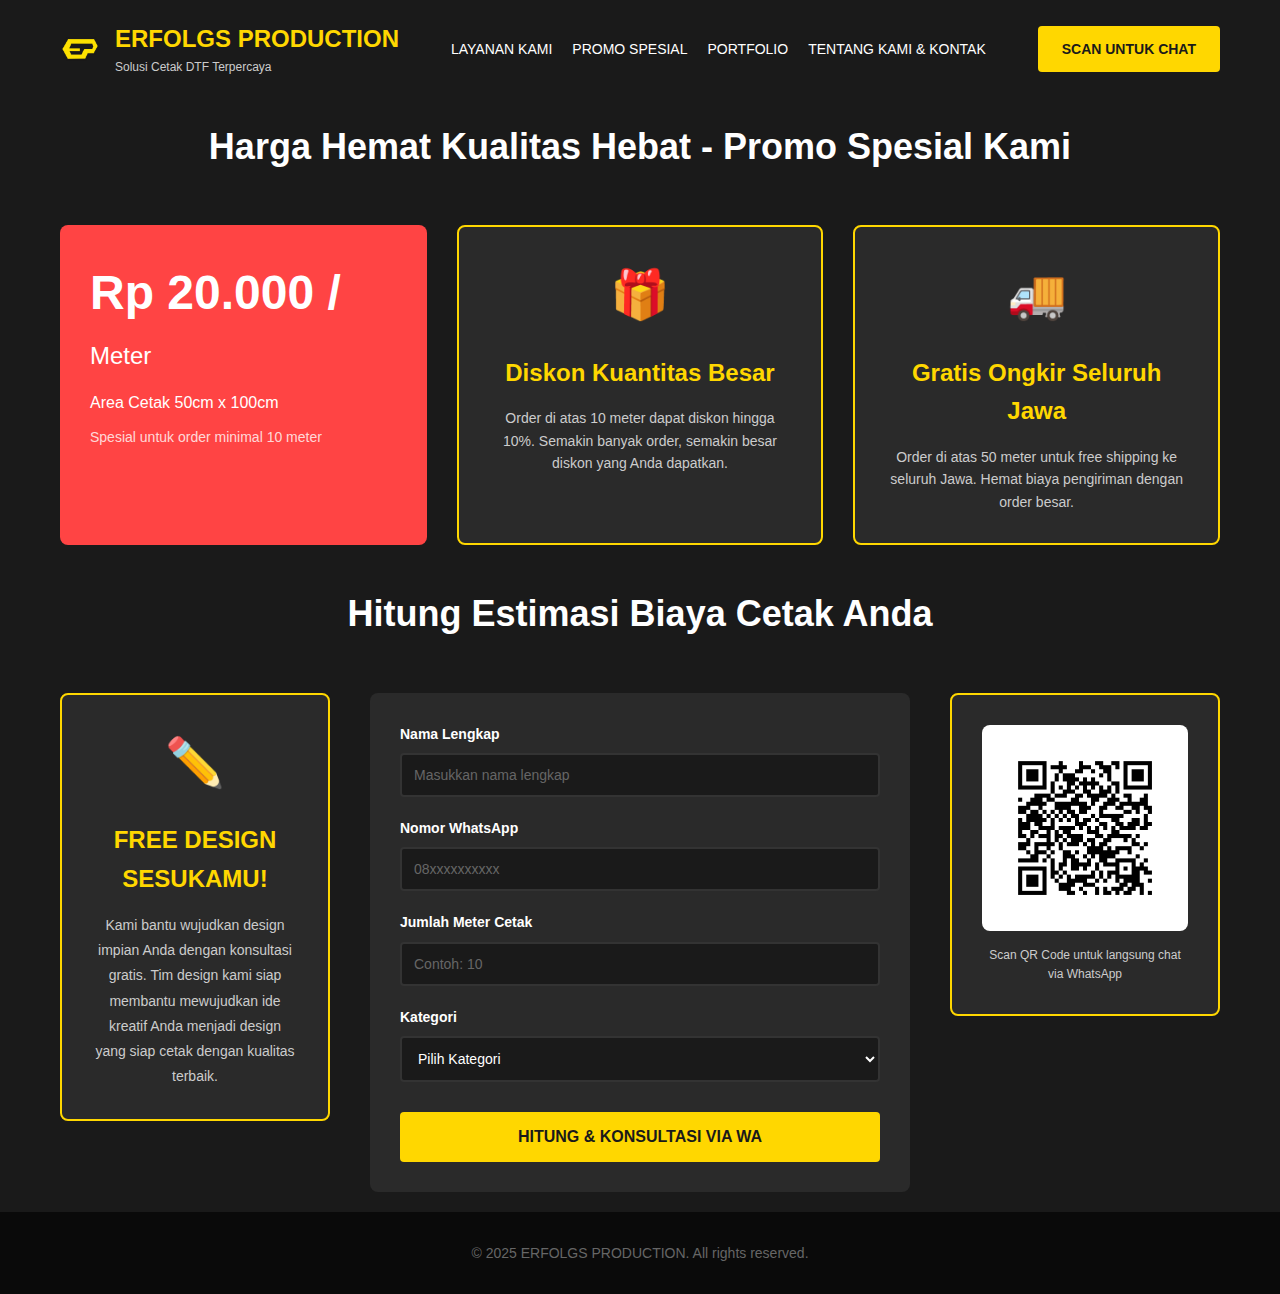
<file: promo.html>
<!DOCTYPE html>
<html lang="id">
<head>
    <meta charset="UTF-8">
    <meta name="viewport" content="width=device-width, initial-scale=1.0">
    <title>Promo Spesial - ERFOLGS PRODUCTION</title>
    <link rel="icon" type="image/png" href="images/erfo.png">
    <link rel="stylesheet" href="style.css">
</head>
<body>
    <!-- Header & Navigation -->
    <header class="header">
        <div class="container">
            <div class="header-content">
                <a href="index.html" class="logo" style="text-decoration: none;">
                    <img src="images/erfo.png" alt="ERFOLGS PRODUCTION Logo" class="logo-image">
                    <div class="logo-text-container">
                        <h2 class="logo-text">ERFOLGS PRODUCTION</h2>
                        <p class="logo-tagline">Solusi Cetak DTF Terpercaya</p>
                    </div>
                </a>
                <button class="mobile-menu-toggle" id="mobileMenuToggle" aria-label="Toggle menu">
                    <span></span>
                    <span></span>
                    <span></span>
                </button>
                <nav class="nav" id="mainNav">
                    <a href="index.html#layanan" class="nav-link">LAYANAN KAMI</a>
                    <a href="promo.html" class="nav-link">PROMO SPESIAL</a>
                    <a href="portfolio.html" class="nav-link">PORTFOLIO</a>
                    <a href="index.html#tentang" class="nav-link">TENTANG KAMI & KONTAK</a>
                    <a href="https://wa.me/+6282261460088" target="_blank" class="btn-scan-mobile">SCAN UNTUK CHAT</a>
                </nav>
                <a href="https://wa.me/+6282261460088" target="_blank" class="btn-scan">SCAN UNTUK CHAT</a>
            </div>
        </div>
    </header>

    <!-- Promo Section -->
    <section id="promo" class="promo-section">
        <div class="container">
            <h2 class="section-title">Harga Hemat Kualitas Hebat - Promo Spesial Kami</h2>
            <div class="promo-grid">
                <div class="promo-card promo-card-featured">
                    <div class="promo-price">Rp 20.000 /</div>
                    <div class="promo-unit">Meter</div>
                    <p class="promo-desc">Area Cetak 50cm x 100cm</p>
                    <p class="promo-desc-small">Spesial untuk order minimal 10 meter</p>
                </div>
                <div class="promo-card">
                    <div class="promo-icon">🎁</div>
                    <h3 class="promo-card-title">Diskon Kuantitas Besar</h3>
                    <p class="promo-card-desc">
                        Order di atas 10 meter dapat diskon hingga 10%. 
                        Semakin banyak order, semakin besar diskon yang Anda dapatkan.
                    </p>
                </div>
                <div class="promo-card">
                    <div class="promo-icon">🚚</div>
                    <h3 class="promo-card-title">Gratis Ongkir Seluruh Jawa</h3>
                    <p class="promo-card-desc">
                        Order di atas 50 meter untuk free shipping ke seluruh Jawa. 
                        Hemat biaya pengiriman dengan order besar.
                    </p>
                </div>
            </div>
        </div>
    </section>

    <!-- Estimation Section -->
    <section class="estimation-section">
        <div class="container">
            <h2 class="section-title">Hitung Estimasi Biaya Cetak Anda</h2>
            <div class="estimation-content">
                <div class="estimation-left">
                    <div class="free-design-box">
                        <div class="design-icon">✏️</div>
                        <h3 class="free-design-title">FREE DESIGN SESUKAMU!</h3>
                        <p class="free-design-desc">
                            Kami bantu wujudkan design impian Anda dengan konsultasi gratis. 
                            Tim design kami siap membantu mewujudkan ide kreatif Anda menjadi 
                            design yang siap cetak dengan kualitas terbaik.
                        </p>
                    </div>
                </div>
                <div class="estimation-center">
                    <form class="estimation-form" id="estimationForm">
                        <div class="form-group">
                            <label for="fullName">Nama Lengkap</label>
                            <input type="text" id="fullName" name="fullName" placeholder="Masukkan nama lengkap" required>
                        </div>
                        <div class="form-group">
                            <label for="whatsapp">Nomor WhatsApp</label>
                            <input type="number" id="whatsapp" name="whatsapp" placeholder="08xxxxxxxxxx" required>
                        </div>
                        <div class="form-group">
                            <label for="meters">Jumlah Meter Cetak</label>
                            <input type="number" id="meters" name="meters" placeholder="Contoh: 10" min="1" required>
                        </div>
                        <div class="form-group">
                            <label for="category">Kategori</label>
                            <select id="category" name="category" required>
                                <option value="">Pilih Kategori</option>
                                <option value="kaos">Kaos</option>
                                <option value="hoodie">Hoodie</option>
                                <option value="tas">Tas</option>
                                <option value="jaket">Jaket</option>
                                <option value="lainnya">Lainnya</option>
                            </select>
                        </div>
                        <button type="submit" class="btn-estimate-submit">HITUNG & KONSULTASI VIA WA</button>
                    </form>
                </div>
                <div class="estimation-right">
                    <div class="qr-code-box">
                        <div class="qr-code-placeholder">
                            <img src="images/qr-erfo-wa.png" alt="QR Code WhatsApp ERFOLGS PRODUCTION" class="qr-code-image">
                        </div>
                        <p class="qr-desc">Scan QR Code untuk langsung chat via WhatsApp</p>
                    </div>
                </div>
            </div>
        </div>
    </section>

    <!-- Footer -->
    <footer class="footer">
        <div class="container">
            <p>&copy; 2025 ERFOLGS PRODUCTION. All rights reserved.</p>
        </div>
    </footer>

    <script src="script.js"></script>
    <script src="promo-script.js"></script>
</body>
</html>
</file>
<file: style.css>
* {
    margin: 0;
    padding: 0;
    box-sizing: border-box;
}

body {
    background: #1a1a1a;
    color: #ffffff;
    font-family: 'Arial', 'Helvetica', sans-serif;
    line-height: 1.6;
}

.container {
    max-width: 1200px;
    margin: 0 auto;
    padding: 0 20px;
}

/* Header & Navigation */
.header {
    background: #1a1a1a;
    padding: 20px 0;
    border-bottom: none;
    position: sticky;
    top: 0;
    z-index: 1000;
}

.header-content {
    display: flex;
    justify-content: space-between;
    align-items: center;
    flex-wrap: wrap;
    gap: 20px;
}

.logo {
    display: flex;
    align-items: center;
    gap: 15px;
    text-decoration: none;
    color: inherit;
}

.logo-image {
    width: 40px;
    height: 40px;
    object-fit: contain;
    display: block;
}

.logo-text-container {
    display: flex;
    flex-direction: column;
}

.logo-text {
    color: #ffd700;
    font-size: 24px;
    font-weight: bold;
    margin: 0;
}

.logo-tagline {
    color: #ccc;
    font-size: 12px;
    margin: 0;
}

.nav {
    display: flex;
    gap: 20px;
    flex-wrap: wrap;
}

.nav-link {
    color: #ffffff;
    text-decoration: none;
    font-size: 14px;
    transition: color 0.3s;
}

.nav-link:hover {
    color: #ffd700;
}

.btn-scan {
    background: #ffd700;
    color: #1a1a1a;
    border: none;
    padding: 12px 24px;
    font-size: 14px;
    font-weight: bold;
    cursor: pointer;
    border-radius: 4px;
    transition: background 0.3s;
    text-decoration: none;
    display: inline-block;
}

.btn-scan:hover {
    background: #ffed4e;
}

/* Mobile Menu Toggle Button */
.mobile-menu-toggle {
    display: none;
    flex-direction: column;
    justify-content: space-around;
    width: 30px;
    height: 30px;
    background: transparent;
    border: none;
    cursor: pointer;
    padding: 0;
    z-index: 1001;
}

.mobile-menu-toggle span {
    width: 100%;
    height: 3px;
    background: #ffd700;
    border-radius: 3px;
    transition: all 0.3s;
}

.mobile-menu-toggle.active span:nth-child(1) {
    transform: rotate(45deg) translate(8px, 8px);
}

.mobile-menu-toggle.active span:nth-child(2) {
    opacity: 0;
}

.mobile-menu-toggle.active span:nth-child(3) {
    transform: rotate(-45deg) translate(8px, -8px);
}

.btn-scan-mobile {
    display: none;
}

/* Hero Section */
.hero {
    background: #1a1a1a;
    margin: 0;
}

.hero-title {
    font-size: 48px;
    font-weight: bold;
    color: #ffffff;
    margin-bottom: 20px;
    line-height: 1.2;
}

.hero-description {
    font-size: 16px;
    color: #cccccc;
    margin-bottom: 30px;
    line-height: 1.8;
}

.btn-promo {
    background: #ffd700;
    color: #1a1a1a;
    border: none;
    padding: 16px 32px;
    font-size: 16px;
    font-weight: bold;
    cursor: pointer;
    border-radius: 4px;
    transition: background 0.3s;
}

.btn-promo:hover {
    background: #ffed4e;
}

.hero-slider {
    width: 90%;
    position: relative;
    overflow: hidden;
    margin: 0 auto;
}

.slider-container {
    position: relative;
    width: 100%;
    height: 550px;
    overflow: hidden;
}

.slide {
    position: absolute;
    top: 0;
    left: 0;
    width: 100%;
    height: 550px;
    opacity: 0;
    transform: translateX(100%);
    transition: transform 0.5s ease-in-out, opacity 0.5s ease-in-out;
}

.slide.active {
    opacity: 1;
    transform: translateX(0);
    z-index: 1;
}

.slide:first-child.active {
    transform: translateX(0);
}

.hero-banner {
    width: 100%;
    height: 550px;
    display: block;
    object-fit: cover;
}

.slider-dots {
    position: absolute;
    bottom: 20px;
    left: 50%;
    transform: translateX(-50%);
    display: flex;
    gap: 10px;
    z-index: 10;
}

.dot {
    width: 12px;
    height: 12px;
    border-radius: 50%;
    background: rgba(255, 255, 255, 0.5);
    cursor: pointer;
    transition: background 0.3s;
}

.dot.active {
    background: #ffd700;
}

.dot:hover {
    background: rgba(255, 215, 0, 0.8);
}

@keyframes slideHorizontal {
    0% {
        transform: translateX(100%);
        opacity: 0;
    }
    100% {
        transform: translateX(0);
        opacity: 1;
    }
}

.machine-label {
    color: #ffffff;
                    font-size: 18px;
    font-weight: bold;
    text-align: center;
    margin-bottom: 20px;
}

.machine-illustration {
    position: relative;
    height: 300px;
}

.machine-body {
    width: 200px;
    height: 150px;
    background: #ffffff;
    border-radius: 8px;
    margin: 0 auto;
    position: relative;
    box-shadow: 0 4px 8px rgba(0,0,0,0.3);
}

.shirts-stack {
    position: absolute;
    bottom: 20px;
    left: 50%;
    transform: translateX(-50%);
    display: flex;
    flex-direction: column;
    gap: 5px;
}

.shirt {
    width: 80px;
    height: 60px;
    border-radius: 4px;
}

.shirt-red {
    background: #ff4444;
}

.shirt-green {
    background: #44ff44;
}

.shirt-blue {
    background: #4444ff;
}

.tote-bag {
    position: absolute;
    bottom: 20px;
    right: 20px;
    width: 60px;
    height: 70px;
    background: #4444ff;
    border-radius: 4px;
}

.meter-badge {
    position: absolute;
    top: 20px;
    right: 20px;
    background: linear-gradient(135deg, #ff4444, #ffd700);
    color: #ffffff;
    padding: 20px;
    border-radius: 8px;
    font-size: 24px;
    font-weight: bold;
    box-shadow: 0 4px 8px rgba(0,0,0,0.3);
}

/* Services Section */
.services {
    background: #1a1a1a;
    padding: 20px 0;
}

.section-title {
    font-size: 36px;
    font-weight: bold;
    color: #ffffff;
    text-align: center;
    margin-bottom: 50px;
}

.services-grid {
    display: grid;
    grid-template-columns: repeat(auto-fit, minmax(250px, 1fr));
    gap: 30px;
}

.service-card {
    background: #2a2a2a;
    padding: 30px;
    border-radius: 8px;
    transition: transform 0.3s, box-shadow 0.3s;
}

.service-card:hover {
    transform: translateY(-5px);
    box-shadow: 0 8px 16px rgba(255, 215, 0, 0.2);
}

.service-card-featured {
    background: #ff4444;
    color: #ffffff;
}

.price-tag {
    font-size: 48px;
    font-weight: bold;
    margin-bottom: 10px;
}

.price-desc {
    font-size: 16px;
    color: #ffffff;
}

.service-icon {
    font-size: 48px;
    margin-bottom: 20px;
    text-align: center;
    display: flex;
    justify-content: center;
    align-items: center;
}

.service-title {
    font-size: 24px;
    color: #ffd700;
    margin-bottom: 15px;
}

.service-description {
    font-size: 14px;
    color: #cccccc;
    line-height: 1.6;
}

.service-preview {
    margin-top: 20px;
}

.preview-bag {
    width: 60px;
    height: 70px;
    object-fit: contain;
    display: block;
    margin: 0 auto;
}

/* Gallery Section */
.gallery {
    background: #1a1a1a;
    padding: 20px 0;
}

.gallery-content {
    display: grid;
    grid-template-columns: 1fr 300px;
    gap: 40px;
}

.gallery-grid {
    display: grid;
    grid-template-columns: repeat(4, 1fr);
    grid-template-rows: repeat(2, 1fr);
    gap: 15px;
}

.gallery-item {
    background: #2a2a2a;
    border-radius: 8px;
    overflow: hidden;
    transition: transform 0.3s;
    position: relative;
    min-height: 200px;
}

.gallery-item-large {
    grid-column: span 2;
    grid-row: span 1;
    min-height: 250px;
}

.gallery-item:hover {
    transform: scale(1.02);
}

.gallery-image {
    width: 100%;
    height: 100%;
    object-fit: cover;
    display: block;
    border-radius: 8px;
}

.gallery-badge {
    position: absolute;
    bottom: 10px;
    left: 10px;
    background: rgba(100, 100, 100, 0.9);
    color: #ffffff;
    padding: 6px 12px;
    font-size: 12px;
    font-weight: bold;
    border-radius: 4px;
    text-transform: uppercase;
}

.gallery-dragon {
    background: linear-gradient(135deg, #ff4444, #ff8800, #ffd700);
}

.gallery-collage-1,
.gallery-collage-2 {
    background: linear-gradient(135deg, #4444ff, #8844ff, #ff44ff);
}

.gallery-hoodie-1,
.gallery-hoodie-2 {
    background: linear-gradient(135deg, #004488, #0066aa);
}

.gallery-tshirt-1 {
    background: linear-gradient(135deg, #ff4444, #aa0000);
}

.gallery-group {
    background: linear-gradient(135deg, #444444, #666666);
}

.gallery-label {
    padding: 15px;
    color: #ffffff;
    font-size: 14px;
    text-align: center;
}

.gallery-sidebar {
    display: flex;
    flex-direction: column;
}

.sidebar-box {
    background: #2a2a2a;
    padding: 30px;
    border-radius: 8px;
    position: sticky;
    top: 100px;
}

.sidebar-title {
    font-size: 20px;
    color: #ffd700;
    margin-bottom: 20px;
}

.sidebar-address {
    font-size: 14px;
    color: #cccccc;
    margin-bottom: 20px;
    line-height: 1.6;
}

.social-link {
    display: flex;
    align-items: center;
    gap: 10px;
    color: #ffffff;
    font-size: 14px;
    margin-bottom: 20px;
}

.social-link a {
    color: #ffffff;
    text-decoration: none;
    transition: color 0.3s;
}

.social-link a:hover {
    color: #ffd700;
}

.social-icon {
    font-size: 20px;
    display: inline-flex;
    align-items: center;
    justify-content: center;
}

.social-icon svg {
    width: 20px;
    height: 20px;
}

.btn-estimate {
    width: 100%;
    background: #ffd700;
    color: #1a1a1a;
    border: none;
    padding: 14px;
    font-size: 14px;
    font-weight: bold;
    cursor: pointer;
    border-radius: 4px;
    transition: background 0.3s;
    text-decoration: none;
    display: block;
    text-align: center;
}

.btn-estimate:hover {
    background: #ffed4e;
}

/* Portfolio & Contact Section */
.portfolio-contact {
    background: #1a1a1a;
    padding: 20px 0;
}

.portfolio-content {
    display: grid;
    grid-template-columns: 1fr 1fr;
    gap: 40px;
}

.portfolio-info {
    display: flex;
    align-items: flex-start;
}

.info-box {
    background: #2a2a2a;
    padding: 30px;
    border-radius: 8px;
}

.info-title {
    font-size: 24px;
    color: #ffd700;
    margin-bottom: 20px;
}

.info-description {
    font-size: 14px;
    color: #cccccc;
    line-height: 1.8;
}

.portfolio-map {
    display: flex;
    flex-direction: column;
    gap: 20px;
}

.map-container {
    background: #2a2a2a;
    border-radius: 8px;
    overflow: hidden;
    height: 300px;
    position: relative;
}

.map-container iframe {
    width: 100%;
    height: 100%;
    border: none;
    display: block;
}

.contact-box {
    background: #2a2a2a;
    padding: 20px;
    border-radius: 8px;
}

.contact-address {
    font-size: 14px;
    color: #cccccc;
    margin-bottom: 15px;
}

/* Footer */
.footer {
    background: #0a0a0a;
    padding: 30px 0;
    text-align: center;
    color: #666;
    font-size: 14px;
}

/* Responsive Design */
@media (max-width: 968px) {
    .hero-content {
        grid-template-columns: 1fr;
    }
    
    .gallery-content {
        grid-template-columns: 1fr;
    }
    
    .portfolio-content {
        grid-template-columns: 1fr;
    }
    
    .header-content {
        flex-direction: column;
        align-items: flex-start;
    }
    
    .nav {
        width: 100%;
        justify-content: space-between;
    }
}

@media (max-width: 768px) {
    .hero-title {
        font-size: 32px;
    }
    
    .services-grid {
        grid-template-columns: 1fr;
    }
    
    .gallery-grid {
        grid-template-columns: repeat(2, 1fr);
        grid-template-rows: auto;
    }
    
    .gallery-item-large {
        grid-column: span 1;
    }
    
    /* Hero Slider Mobile */
    .hero-slider {
        width: 100%;
        margin: 0;
    }
    
    .slider-container {
        height: 300px;
    }
    
    .slide {
        height: 300px;
    }
    
    .hero-banner {
        height: 300px;
        object-fit: cover;
    }
    
    .slider-dots {
        bottom: 10px;
    }
    
    /* Mobile Menu Styles */
    .mobile-menu-toggle {
        display: flex;
    }
    
    .btn-scan {
        display: none;
    }
    
    .btn-scan-mobile {
        display: block;
        background: #ffd700;
        color: #1a1a1a;
        border: none;
        padding: 12px 24px;
        font-size: 14px;
        font-weight: bold;
        cursor: pointer;
        border-radius: 4px;
        transition: background 0.3s;
        text-decoration: none;
        text-align: center;
        margin-top: 20px;
    }
    
    .btn-scan-mobile:hover {
        background: #ffed4e;
    }
    
    .nav {
        position: fixed;
        top: 0;
        right: -100%;
        width: 280px;
        height: 100vh;
        background: #1a1a1a;
        flex-direction: column;
        align-items: flex-start;
        padding: 80px 30px 30px;
        gap: 20px;
        transition: right 0.3s ease-in-out;
        box-shadow: -2px 0 10px rgba(0, 0, 0, 0.5);
        z-index: 1000;
        overflow-y: auto;
    }
    
    .nav.active {
        right: 0;
    }
    
    .nav::before {
        content: '';
        position: fixed;
        top: 0;
        left: 0;
        width: 100%;
        height: 100%;
        background: rgba(0, 0, 0, 0.5);
        opacity: 0;
        visibility: hidden;
        transition: opacity 0.3s, visibility 0.3s;
        z-index: -1;
    }
    
    .nav.active::before {
        opacity: 1;
        visibility: visible;
    }
    
    .nav-link {
        width: 100%;
        padding: 15px 0;
        font-size: 16px;
        border-bottom: 1px solid #333;
    }
    
    .header-content {
        position: relative;
    }
}

/* Portfolio Gallery Section */
.portfolio-gallery {
    background: #1a1a1a;
    padding: 20px 0;
    min-height: 100vh;
}

.portfolio-gallery .section-title {
    font-size: 36px;
    font-weight: bold;
    color: #ffffff;
    text-align: center;
    margin-bottom: 40px;
}

/* Filter Tabs */
.filter-tabs {
    display: flex;
    justify-content: center;
    gap: 20px;
    margin-bottom: 50px;
    flex-wrap: wrap;
}

.filter-btn {
    background: transparent;
    color: #ffffff;
    border: 2px solid #333;
    padding: 12px 24px;
    font-size: 14px;
    font-weight: bold;
    cursor: pointer;
    border-radius: 4px;
    transition: all 0.3s;
    text-transform: uppercase;
}

.filter-btn:hover {
    border-color: #ffd700;
    color: #ffd700;
}

.filter-btn.active {
    background: #ffd700;
    color: #1a1a1a;
    border-color: #ffd700;
}

/* Portfolio Grid */
.portfolio-grid {
    display: grid;
    grid-template-columns: repeat(auto-fill, minmax(250px, 1fr));
    gap: 30px;
    margin-top: 40px;
}

.portfolio-item {
    background: #2a2a2a;
    border-radius: 8px;
    overflow: hidden;
    transition: transform 0.3s, box-shadow 0.3s;
    cursor: pointer;
}

.portfolio-item:hover {
    transform: translateY(-5px);
    box-shadow: 0 8px 16px rgba(255, 215, 0, 0.2);
}

.portfolio-item.hide {
    display: none;
}

.portfolio-image {
    width: 100%;
    height: 300px;
    object-fit: cover;
    display: block;
    border-radius: 8px 8px 0 0;
}

.portfolio-label {
    padding: 15px;
    color: #ffffff;
    font-size: 14px;
    text-align: center;
    margin: 0;
}

/* Portfolio Responsive Design */
@media (max-width: 768px) {
    .portfolio-grid {
        grid-template-columns: repeat(auto-fill, minmax(200px, 1fr));
        gap: 20px;
    }
    
    .filter-tabs {
        gap: 10px;
    }
    
    .filter-btn {
        padding: 10px 16px;
        font-size: 12px;
    }
}

@media (max-width: 480px) {
    .portfolio-grid {
        grid-template-columns: 1fr;
    }
    
    /* Hero Slider Small Mobile */
    .slider-container {
        height: 250px;
    }
    
    .slide {
        height: 250px;
    }
    
    .hero-banner {
        height: 250px;
    }
    
    .slider-dots {
        bottom: 8px;
        gap: 8px;
    }
    
    .dot {
        width: 10px;
        height: 10px;
    }
}

/* Promo Section */
.promo-section {
    background: #1a1a1a;
    padding: 20px 0;
}

.promo-grid {
    display: grid;
    grid-template-columns: repeat(auto-fit, minmax(300px, 1fr));
    gap: 30px;
    margin-top: 40px;
}

.promo-card {
    background: #2a2a2a;
    border: 2px solid #ffd700;
    border-radius: 8px;
    padding: 30px;
    transition: transform 0.3s, box-shadow 0.3s;
}

.promo-card:hover {
    transform: translateY(-5px);
    box-shadow: 0 8px 16px rgba(255, 215, 0, 0.3);
}

.promo-card-featured {
    background: #ff4444;
    border: none;
    color: #ffffff;
}

.promo-price {
    font-size: 48px;
    font-weight: bold;
    color: #ffffff;
    margin-bottom: 5px;
}

.promo-unit {
    font-size: 24px;
    color: #ffffff;
    margin-bottom: 15px;
}

.promo-desc {
    font-size: 16px;
    color: #ffffff;
    margin-bottom: 10px;
}

.promo-desc-small {
    font-size: 14px;
    color: rgba(255, 255, 255, 0.8);
}

.promo-icon {
    font-size: 48px;
    margin-bottom: 20px;
    text-align: center;
}

.promo-card-title {
    font-size: 24px;
    color: #ffd700;
    margin-bottom: 15px;
    text-align: center;
}

.promo-card-desc {
    font-size: 14px;
    color: #cccccc;
    line-height: 1.6;
    text-align: center;
}

/* Estimation Section */
.estimation-section {
    background: #1a1a1a;
    padding: 20px 0;
}

.estimation-content {
    display: grid;
    grid-template-columns: 1fr 2fr 1fr;
    gap: 40px;
    margin-top: 40px;
}

.estimation-left {
    display: flex;
    align-items: flex-start;
}

.free-design-box {
    background: #2a2a2a;
    border: 2px solid #ffd700;
    border-radius: 8px;
    padding: 30px;
    text-align: center;
}

.design-icon {
    font-size: 48px;
    margin-bottom: 20px;
}

.free-design-title {
    font-size: 24px;
    color: #ffd700;
    margin-bottom: 15px;
    font-weight: bold;
}

.free-design-desc {
    font-size: 14px;
    color: #cccccc;
    line-height: 1.8;
}

.estimation-form {
    background: #2a2a2a;
    border-radius: 8px;
    padding: 30px;
}

.form-group {
    margin-bottom: 20px;
}

.form-group label {
    display: block;
    color: #ffffff;
    font-size: 14px;
    font-weight: bold;
    margin-bottom: 8px;
}

.form-group input,
.form-group select {
    width: 100%;
    padding: 12px;
    background: #1a1a1a;
    border: 2px solid #333;
    border-radius: 4px;
    color: #ffffff;
    font-size: 14px;
    transition: border-color 0.3s;
}

.form-group input:focus,
.form-group select:focus {
    outline: none;
    border-color: #ffd700;
}

.form-group input::placeholder {
    color: #666;
}

.btn-estimate-submit {
    width: 100%;
    background: #ffd700;
    color: #1a1a1a;
    border: none;
    padding: 16px;
    font-size: 16px;
    font-weight: bold;
    border-radius: 4px;
    cursor: pointer;
    transition: background 0.3s;
    margin-top: 10px;
}

.btn-estimate-submit:hover {
    background: #ffed4e;
}

.estimation-right {
    display: flex;
    align-items: flex-start;
    justify-content: center;
}

.qr-code-box {
    background: #2a2a2a;
    border: 2px solid #ffd700;
    border-radius: 8px;
    padding: 30px;
    text-align: center;
    width: 100%;
}

.qr-code-placeholder {
    background: #ffffff;
    border-radius: 8px;
    padding: 20px;
    margin-bottom: 15px;
    display: flex;
    align-items: center;
    justify-content: center;
}

.qr-code-image {
    width: 100%;
    max-width: 250px;
    height: auto;
    display: block;
    border-radius: 4px;
}

.qr-desc {
    color: #cccccc;
    font-size: 12px;
    margin-top: 10px;
}

/* Responsive for Promo Section */
@media (max-width: 968px) {
    .estimation-content {
        grid-template-columns: 1fr;
        gap: 30px;
    }
    
    .promo-grid {
        grid-template-columns: 1fr;
    }
}

@media (max-width: 768px) {
    .promo-grid {
        grid-template-columns: 1fr;
    }
    
    .estimation-content {
        grid-template-columns: 1fr;
    }
}

/* Image Modal/Popup */
.image-modal {
    display: none;
    position: fixed;
    z-index: 10000;
    left: 0;
    top: 0;
    width: 100%;
    height: 100%;
    background-color: rgba(0, 0, 0, 0.95);
    overflow: hidden;
    touch-action: none;
}

.image-modal.active {
    display: flex;
    align-items: center;
    justify-content: center;
}

.modal-close {
    position: absolute;
    top: 20px;
    right: 35px;
    color: #ffffff;
    font-size: 40px;
    font-weight: bold;
    cursor: pointer;
    z-index: 10001;
    transition: color 0.3s;
}

.modal-close:hover {
    color: #ffd700;
}

.modal-content-wrapper {
    width: 90%;
    height: 90%;
    display: flex;
    align-items: center;
    justify-content: center;
    overflow: hidden;
    position: relative;
}

.modal-image {
    max-width: 100%;
    max-height: 100%;
    object-fit: contain;
    cursor: grab;
    user-select: none;
    transition: transform 0.1s;
    touch-action: none;
}

.modal-image:active {
    cursor: grabbing;
                }
</file>
